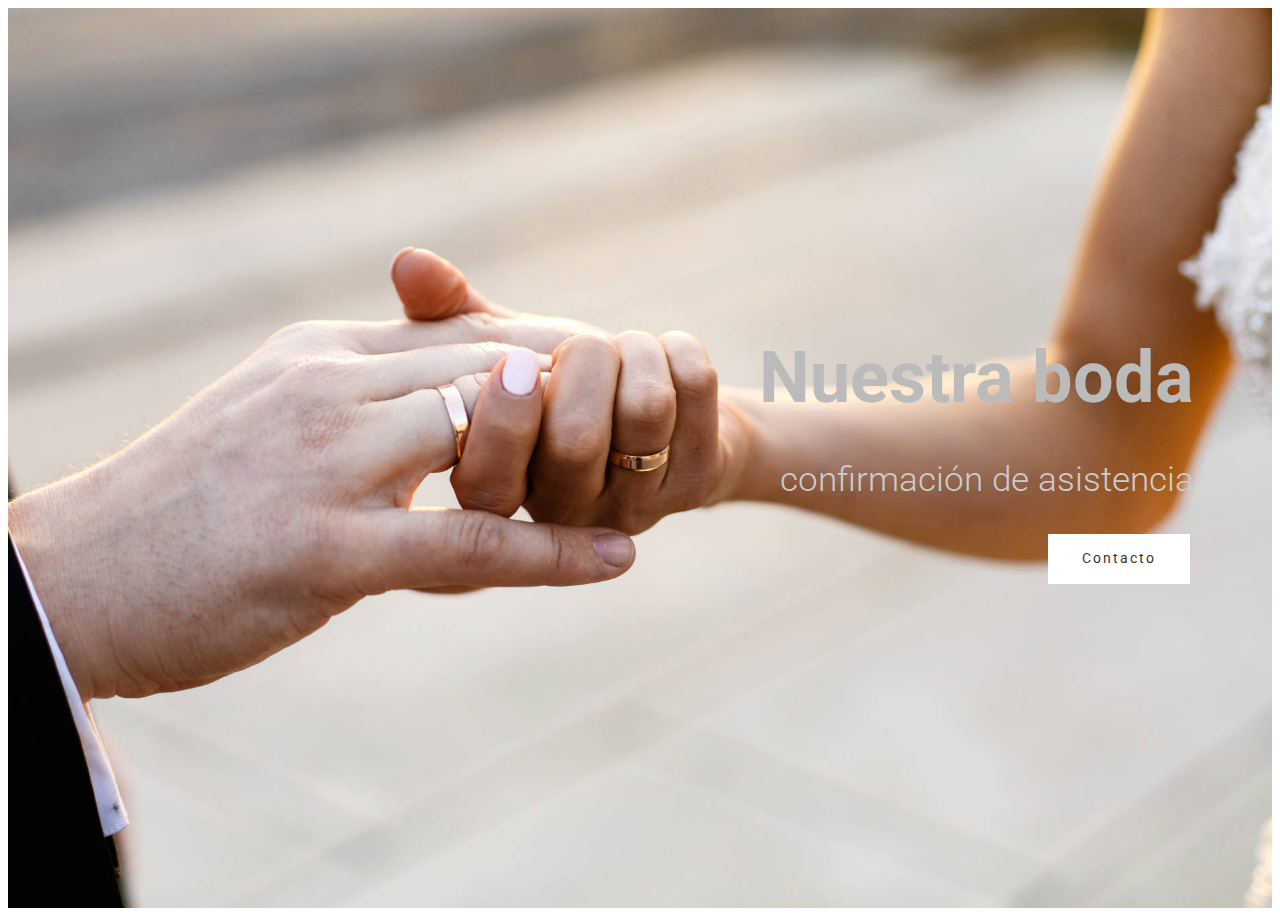
<file: index.html>
<!DOCTYPE html>
<html amp >
<head>
 
  <meta charset="UTF-8">
  <meta http-equiv="X-UA-Compatible" content="IE=edge">
  <meta name="generator" content="Mobirise v5.0.28, mobirise.com">
  <meta name="viewport" content="width=device-width, initial-scale=1, minimum-scale=1">
 <link rel="shortcut icon" href="assets/images/anillos.png" type="image/x-icon">
  <meta name="description" content="">
  <meta name="amp-script-src" content="">
  
  <title>Confirma asistencia</title>
  
<link rel="canonical" href="./">
 <style amp-boilerplate>body{-webkit-animation:-amp-start 8s steps(1,end) 0s 1 normal both;-moz-animation:-amp-start 8s steps(1,end) 0s 1 normal both;-ms-animation:-amp-start 8s steps(1,end) 0s 1 normal both;animation:-amp-start 8s steps(1,end) 0s 1 normal both}@-webkit-keyframes -amp-start{from{visibility:hidden}to{visibility:visible}}@-moz-keyframes -amp-start{from{visibility:hidden}to{visibility:visible}}@-ms-keyframes -amp-start{from{visibility:hidden}to{visibility:visible}}@-o-keyframes -amp-start{from{visibility:hidden}to{visibility:visible}}@keyframes -amp-start{from{visibility:hidden}to{visibility:visible}}</style>
<noscript><style amp-boilerplate>body{-webkit-animation:none;-moz-animation:none;-ms-animation:none;animation:none}</style></noscript>
<link href="https://fonts.googleapis.com/css?family=Roboto:100,100i,300,300i,400,400i,500,500i,700,700i,900,900i&subset=cyrillic&display=swap" rel="stylesheet">
 
 <style amp-custom> 
div,span,h1,h2,h3,h4,h5,h6,p,blockquote,a,ol,ul,li,figcaption,textarea,input{font: inherit;}*{-webkit-box-sizing: border-box;box-sizing: border-box;outline: none;}*:focus{outline: none;}body{position: relative;font-style: normal;line-height: 1;color: #3f485d;}section{background-color: #eeeeee;background-position: 50% 50%;background-repeat: no-repeat;background-size: cover;overflow: hidden;padding: 30px 0;}h1,h2,h3,h4,h5,h6{margin: 0;padding: 0;}p,li,blockquote{letter-spacing: 0.5px;line-height: 1.7;}ul,ol,blockquote,p{margin-bottom: 0;margin-top: 0;}a{cursor: pointer;}a,a:hover{text-decoration: none;}a.mbr-iconfont:hover{text-decoration: none;}h1,h2,h3,h4,h5,h6,.display-1,.display-2,.display-4,.display-5,.display-7{word-break: break-word;word-wrap: break-word;}b,strong{font-weight: bold;}blockquote{padding: 10px 0 10px 20px;position: relative;border-left: 3px solid;}input:-webkit-autofill,input:-webkit-autofill:hover,input:-webkit-autofill:focus,input:-webkit-autofill:active{-webkit-transition-delay: 9999s;transition-delay: 9999s;-webkit-transition-property: background-color,color;-o-transition-property: background-color,color;transition-property: background-color,color;}html,body{height: auto;min-height: 100vh;}.mbr-section-title{margin: 0;padding: 0;font-style: normal;line-height: 1.2;width: 100%;}.mbr-section-subtitle{line-height: 1.3;width: 100%;}.mbr-text{font-style: normal;line-height: 1.6;width: 100%;}.mbr-white{color: #ffffff;}.mbr-black{color: #000000;}.align-left{text-align: left;}.align-left .list-item{justify-content: flex-start;}.align-center{text-align: center;}.align-center .list-item{justify-content: center;}.align-right{text-align: right;}.align-right .list-item{justify-content: flex-end;}@media (max-width: 767px){.align-left,.align-center,.align-right{text-align: center;}.align-left .list-item,.align-center .list-item,.align-right .list-item{justify-content: center;}}.mbr-light{font-weight: 300;}.mbr-regular{font-weight: 400;}.mbr-semibold{font-weight: 500;}.mbr-bold{font-weight: 700;}.icons-list a{margin: 0 1rem 0 0;}.icons-list a:last-child{margin: 0;}.mbr-figure{align-self: center;}.hidden{visibility: hidden;}.super-hide{display: none;}.inactive{-webkit-user-select: none;-moz-user-select: none;-ms-user-select: none;user-select: none;pointer-events: none;-webkit-user-drag: none;user-drag: none;}.mbr-overlay{position: absolute;bottom: 0;left: 0;right: 0;top: 0;z-index: 0;}.map-placeholder{display: none;}.google-map,.google-map iframe{position: relative;width: 100%;height: 400px;}amp-img{width: 100%;}amp-img img{max-height: 100%;max-width: 100%;}img.mbr-temp{width: 100%;}.rounded{border-radius: 50%;}.is-builder .nodisplay + img[async],.is-builder .nodisplay + img[decoding="async"],.is-builder amp-img > a + img[async],.is-builder amp-img > a + img[decoding="async"]{display: none;}html:not(.is-builder) amp-img > a{position: absolute;top: 0;bottom: 0;left: 0;right: 0;z-index: 1;}.is-builder .temp-amp-sizer{position: absolute;}.is-builder amp-youtube .temp-amp-sizer,.is-builder amp-vimeo .temp-amp-sizer{position: static;}.mobirise-spinner{position: absolute;top: 50%;left: 40%;margin-left: 10%;-webkit-transform: translate3d(-50%,-50%,0);z-index: 4;}.mobirise-spinner em{width: 24px;height: 24px;background: #3ac;border-radius: 100%;display: inline-block;-webkit-animation: slide 1s infinite;}.mobirise-spinner em:nth-child(1){-webkit-animation-delay: 0.1s;}.mobirise-spinner em:nth-child(2){-webkit-animation-delay: 0.2s;}.mobirise-spinner em:nth-child(3){-webkit-animation-delay: 0.3s;}@-moz-keyframes slide{0%{-webkit-transform: scale(1);}50%{opacity: 0.3;-webkit-transform: scale(2);}100%{-webkit-transform: scale(1);}}@-webkit-keyframes slide{0%{-webkit-transform: scale(1);}50%{opacity: 0.3;-webkit-transform: scale(2);}100%{-webkit-transform: scale(1);}}@-o-keyframes slide{0%{-webkit-transform: scale(1);}50%{opacity: 0.3;-webkit-transform: scale(2);}100%{-webkit-transform: scale(1);}}@keyframes slide{0%{-webkit-transform: scale(1);}50%{opacity: 0.3;-webkit-transform: scale(2);}100%{-webkit-transform: scale(1);}}.mobirise-loader .amp-active > div{display: none;}.iconfont-wrapper{display: inline-block;}.mbr-flex{display: flex;}.flex-wrap{flex-wrap: wrap;}.mbr-jc-s{justify-content: flex-start;}.mbr-jc-c{justify-content: center;}.mbr-jc-e{justify-content: flex-end;}.mbr-row-reverse{flex-direction: row-reverse;}.mbr-column{flex-direction: column;}amp-img,img{height: 100%;width: 100%;}.hidden-slide{display: none;}.visible-slide{display: flex;}section,.container,.container-fluid{position: relative;word-wrap: break-word;}.mbr-fullscreen .mbr-overlay{min-height: 100vh;}.mbr-fullscreen{display: flex;align-items: center;height: 100vh;min-height: 100vh;padding: 3rem 0;}.container{padding: 0 1rem;width: 100%;margin-right: auto;margin-left: auto;}@media (max-width: 767px){.container{max-width: 540px;}} @media (min-width: 768px){.container{max-width: 720px;}} @media (min-width: 992px){.container{max-width: 960px;}} @media (min-width: 1200px){.container{max-width: 1140px;}}.container-fluid{width: 100%;padding: 0 1rem;}.btn{position: relative;font-weight: 400;margin: 0.4rem 0.5rem;border: 2px solid;font-style: normal;white-space: normal;transition: all 0.3s ease-in-out,box-shadow 2s ease-in-out,-webkit-box-shadow 2s ease-in-out;display: inline-flex;align-items: center;justify-content: center;word-break: break-word;line-height: 1;letter-spacing: 2px;}.btn-form{padding: 1rem 2rem;}.btn-form:hover{cursor: pointer;}.btn{padding: 1rem 2rem;border-radius: 0px;}.btn-sm{padding: 0.6rem 0.8rem;border-radius: 0px;}.btn-md{padding: 1rem 2rem;border-radius: 0px;}.btn-lg{padding: 1.2rem 3.2rem;border-radius: 0px;}form .btn,form .mbr-section-btn{margin: 0;}.note-popover .btn:after{display: none;}.mbr-section-btn{margin: 0 -0.25rem;font-size: 0;}nav .mbr-section-btn{margin-left: 0rem;margin-right: 0rem;}.btn .mbr-iconfont,.btn.btn-md .mbr-iconfont{cursor: pointer;margin: 0 0.8rem 0 0;}.btn-sm .mbr-iconfont{margin: 0 0.5rem 0 0;}[type="submit"]{-webkit-appearance: none;}section.menu{min-height: 70px;overflow: visible;padding: 0;}.menu-container{display: flex;-webkit-box-pack: justify;-ms-flex-pack: justify;justify-content: space-between;align-items: center;min-height: 70px;}@media (max-width: 991px){.menu-container{max-width: 100%;padding: 0.5rem 1rem;}} @media (max-width: 767px){.menu-container{padding: 0.5rem 1rem;}}.navbar{z-index: 100;width: 100%;position: absolute;}.navbar-fixed-top{position: fixed;top: 0;}.navbar-brand{display: flex;align-items: center;word-break: break-word;z-index: 1;}.navbar-logo{margin: 0 0.8rem 0 0;}@media (max-width: 767px){.navbar-logo amp-img{max-height: 35px;max-width: 35px;}}.navbar-caption-wrap{display: flex;}.navbar .navbar-collapse{display: flex;-ms-flex-preferred-size: auto;flex-basis: auto;align-items: center;justify-content: flex-end;}@media (max-width: 991px){.navbar .navbar-collapse{display: none;position: absolute;top: 0;right: 0;height: 100vh;overflow-y: auto;padding: 70px 2rem 1rem;z-index: 1;}}@media (max-width: 991px){.navbar.opened .navbar-collapse.show,.navbar.opened .navbar-collapse.collapsing{display: block;}.is-builder .navbar-collapse{position: fixed;}}.navbar-nav{list-style-type: none;display: flex;flex-wrap: wrap;padding-left: 0;min-width: 10rem;}@media (max-width: 991px){.navbar-nav{flex-direction: column;}} .navbar-nav .mbr-iconfont{margin: 0 0.2rem 0 0;}.nav-item{word-break: break-all;}.nav-link{display: flex;align-items: center;justify-content: center;}.nav-link,.navbar-caption{transition: all 0.2s;letter-spacing: 1px;}.nav-dropdown .dropdown-menu{min-width: 10rem;position: absolute;left: 0;padding: 1.25rem 0;}.nav-dropdown .dropdown-menu .dropdown-item{line-height: 2;display: flex;justify-content: center;align-items: center;padding: 0.25rem 1.5rem;white-space: nowrap;}.nav-dropdown .dropdown-menu .dropdown{position: relative;}.dropdown-menu .dropdown:hover > .dropdown-menu{opacity: 1;pointer-events: all;}.nav-dropdown .dropdown-submenu{top: 0;left: 100%;margin: 0;}.nav-item.dropdown{position: relative;}.nav-item.dropdown .dropdown-menu{opacity: 0;pointer-events: none;}.nav-item.dropdown:hover > .dropdown-menu{opacity: 1;pointer-events: all;}.link.dropdown-toggle:after{content: "";margin-left: 0.25rem;border-top: 0.35em solid;border-right: 0.35em solid transparent;border-left: 0.35em solid transparent;border-bottom: 0;}.navbar .dropdown.open > .dropdown-menu{display: block;}@media (max-width: 991px){.is-builder .nav-dropdown .dropdown-menu{position: relative;}.nav-dropdown .dropdown-submenu{left: 0;}.nav-dropdown .dropdown-menu .dropdown-item{padding: 0.25rem 1.5rem;margin: 0;justify-content: center;}.nav-dropdown .dropdown-menu .dropdown-item:after{right: auto;}.navbar.opened .dropdown-menu{top: 0;}.dropdown-toggle[data-toggle="dropdown-submenu"]:after{content: "";margin-left: 0.25rem;border-top: 0.35em solid;border-right: 0.35em solid transparent;border-left: 0.35em solid transparent;border-bottom: 0;top: 55%;}}.navbar-buttons{display: flex;flex-wrap: wrap;align-items: center;justify-content: center;}@media (max-width: 991px){.navbar-buttons{flex-direction: column;}}.menu-social-list{display: flex;align-items: center;justify-content: center;flex-wrap: wrap;}.menu-social-list a{margin: 0 0.5rem;}.menu-social-list a span{font-size: 1.5rem;}button.navbar-toggler{position: absolute;right: 20px;top: 25px;width: 31px;height: 20px;cursor: pointer;transition: all .2s;-ms-flex-item-align: center;-ms-grid-row-align: center;align-self: center;}.hamburger span{position: absolute;right: 0;width: 30px;height: 2px;border-right: 5px;}.hamburger span:nth-child(1){top: 0;transition: all .2s;}.hamburger span:nth-child(2){top: 8px;transition: all .15s;}.hamburger span:nth-child(3){top: 8px;transition: all .15s;}.hamburger span:nth-child(4){top: 16px;transition: all .2s;}nav.opened .navbar-toggler:not(.hide) .hamburger span:nth-child(4),nav.opened .navbar-toggler:not(.hide) .hamburger span:nth-child(1){top: 8px;width: 0;opacity: 0;right: 50%;transition: all .2s;}nav.opened .navbar-toggler:not(.hide) .hamburger span:nth-child(2){transform: rotate(-45deg);transition: all .25s;}nav.opened .navbar-toggler:not(.hide) .hamburger span:nth-child(3){transform: rotate(45deg);transition: all .25s;}.ampstart-btn.hamburger{position: absolute;top: 25px;right: 20px;margin-left: auto;height: 20px;width: 30px;background: none;border: none;cursor: pointer;z-index: 1000;}@media (min-width: 992px){.ampstart-btn,amp-sidebar{display: none;}.dropdown-menu .dropdown-toggle:after{content: "";border-bottom: 0.35em solid transparent;border-left: 0.35em solid;border-right: 0;border-top: 0.35em solid transparent;margin-left: 0.3rem;margin-top: -0.3077em;position: absolute;right: 1.1538em;top: 50%;}}.close-sidebar{width: 30px;height: 30px;position: relative;cursor: pointer;background-color: transparent;border: none;}.close-sidebar span{position: absolute;left: 0;width: 30px;height: 2px;border-right: 5px;top: 14px;}.close-sidebar span:nth-child(1){transform: rotate(-45deg);}.close-sidebar span:nth-child(2){transform: rotate(45deg);}.builder-sidebar{position: relative;height: 100vh;overflow-y: auto;min-width: 10rem;z-index: 1030;padding: 1rem 2rem;max-width: 20rem;}.builder-sidebar .dropdown:hover > .dropdown-menu{position: relative;text-align: center;}section.sidebar-open:before{content: '';position: fixed;top: 0;bottom: 0;right: 0;left: 0;background-color: rgba(0,0,0,0.2);z-index: 1040;}.is-builder section.horizontal-menu .ampstart-btn{display: none;}.is-builder section.horizontal-menu .dropdown-menu{z-index: auto;opacity: 1;pointer-events: auto;}.is-builder .menu{overflow: visible;}#sidebar{background-color: transparent;}.card-title{margin: 0;}.card{position: relative;background-color: transparent;border: none;border-radius: 0;width: 100%;padding: 0 1rem;}@media (max-width: 767px){.card:not(.last-child){padding-bottom: 30px;}} .card .card-img{width: auto;border-radius: 0;}.card .card-wrapper{height: 100%;}@media (max-width: 767px){.card .card-wrapper{flex-direction: column;}} .card img{height: 100%;-o-object-fit: cover;object-fit: cover;-o-object-position: center;object-position: center;}.card-inner,.items-list{display: flex;flex-direction: column;}.items-list{list-style-type: none;padding: 0;}.items-list .list-item{padding: 1rem 2rem;}.card-head{padding: 1.5rem 2rem;}.card-price-wrap{padding: 1rem 2rem;}.card-button{padding: 1rem;margin: 0;}.timeline-wrap{position: relative;}.timeline-wrap .iconBackground{position: absolute;left: 50%;width: 20px;height: 20px;line-height: 30px;text-align: center;border-radius: 50%;font-size: 30px;display: inline-block;background-color: #000000;top: 20px;margin: 0 0 0 -10px;}@media (max-width: 767px){.timeline-wrap .iconBackground{left: 0;}}.separline{position: relative;}@media (max-width: 767px){.separline:not(.last-child){padding-bottom: 2rem;}} .separline:before{position: absolute;content: "";width: 2px;background-color: #000000;left: calc(50% - 1px);height: calc(100% - 20px);top: 40px;}@media (max-width: 767px){.separline:before{left: 0;}}.gallery-img-wrap{position: relative;height: 100%;}.gallery-img-wrap:hover{cursor: pointer;}.gallery-img-wrap:hover .icon-wrap,.gallery-img-wrap:hover .caption-on-hover{opacity: 1;}.gallery-img-wrap:hover:after{opacity: .5;}.gallery-img-wrap amp-img{height: 100%;}.gallery-img-wrap:after{content: "";position: absolute;top: 0;bottom: 0;left: 0;right: 0;background: #000;opacity: 0;transition: opacity 0.2s;pointer-events: none;}.gallery-img-wrap .icon-wrap,.gallery-img-wrap .img-caption{z-index: 3;pointer-events: none;position: absolute;}.gallery-img-wrap .icon-wrap,.gallery-img-wrap .caption-on-hover{opacity: 0;transition: opacity 0.2s;}.gallery-img-wrap .icon-wrap{left: 50%;top: 50%;transform: translate(-50%,-50%);background-color: #fff;padding: .5rem;border-radius: 50%;}.gallery-img-wrap .amp-iconfont{color: #000;font-size: 1rem;width: 1rem;display: block;}.gallery-img-wrap .img-caption{left: 0;right: 0;}.gallery-img-wrap .img-caption.caption-top{top: 0;}.gallery-img-wrap .img-caption.caption-bottom{bottom: 0;}.gallery-img-wrap .img-caption:not(.caption-on-hover):after{content: "";position: absolute;top: 0;left: 0;right: 0;height: 100%;transition: opacity 0.2s;z-index: -1;pointer-events: none;}@media (max-width: 767px){.gallery-img-wrap:after,.gallery-img-wrap:hover:after,.gallery-img-wrap .icon-wrap{display: none;}.gallery-img-wrap .caption-on-hover{opacity: 1;}}.is-builder .gallery-img-wrap .icon-wrap,.is-builder .gallery-img-wrap .img-caption > *{pointer-events: all;}.amp-carousel-button,.dots-wrapper .dots span{transition: all 0.4s;cursor: pointer;outline: none;}.amp-carousel-button{width: 50px;height: 50px;border-radius: 50%;}.dots-wrapper .dots{display: inline-block;margin: 4px 8px;}.dots-wrapper .dots span{display: block;border-radius: 12px;height: 24px;width: 24px;background-color: #ffffff;border: 10px solid #cccccc;opacity: 0.5;}.dots-wrapper .dots span.current{width: 40px;}.dots-wrapper .dots span:hover,.dots-wrapper .dots span.current{opacity: 1;}.amp-carousel-button-next:after{right: 1rem;}.amp-carousel-button-prev:after{left: 1rem;}button.btn-img{cursor: pointer;}.is-builder .preview button.btn-img{opacity: 0.5;position: relative;pointer-events: none;}amp-image-lightbox,.lightbox{background: rgba(0,0,0,0.8);display: flex;flex-wrap: wrap;align-items: center;justify-content: center;width: 100%;height: 100%;overflow: auto;}amp-image-lightbox a.control,.lightbox a.control{position: absolute;cursor: default;top: 0;right: 0;}amp-image-lightbox .close,.lightbox .close{background: none;border: none;position: absolute;top: 16px;right: 16px;height: 32px;width: 32px;cursor: pointer;z-index: 1000;}amp-image-lightbox .close:before,amp-image-lightbox .close:after,.lightbox .close:before,.lightbox .close:after{position: absolute;top: 0;right: 16px;content: ' ';height: 32px;width: 2px;background-color: #fff;}amp-image-lightbox .close:before,.lightbox .close:before{transform: rotate(45deg);}amp-image-lightbox .close:after,.lightbox .close:after{transform: rotate(-45deg);}amp-image-lightbox .video-block,.lightbox .video-block{width: 100%;}div[submit-success] > *,div[submit-error] > *{padding: 15px;margin-bottom: 1rem;}.form-block{z-index: 1;background-color: transparent;padding: 30px;position: relative;overflow: hidden;}.form-block .mbr-overlay{z-index: -1;}@media (max-width: 991px){.form-block{padding: 15px;}}form input,form textarea,form select{padding: 15px 0.5rem;line-height: 1.45;width: 100%;background: #ffffff;border-width: 1px;border-style: solid;border-color: #767676;border-radius: 0;color: #000000;}form input[type="checkbox"],form input[type="radio"]{border: none;background: none;width: auto;}form .field{padding-bottom: 0.5rem;padding-top: 0.5rem;}form textarea.field-input{height: 200px;}form .fieldset{display: flex;justify-content: center;flex-wrap: wrap;align-items: center;}textarea[type="hidden"]{display: none;}.form-check{margin-bottom: 0;}.form-check-label{padding-left: 0;}.form-check-input{position: relative;margin: 4px;}.form-check-inline{display: inline-flex;align-items: center;padding-left: 0;margin-right: .75rem;}.mbr-row,.mbr-form-row{display: -webkit-box;display: -ms-flexbox;display: flex;-ms-flex-wrap: wrap;flex-wrap: wrap;margin-left: -1rem;margin-right: -1rem;}.mbr-form-row{margin-left: -0.5rem;margin-right: -0.5rem;}.mbr-form-row > [class*="mbr-col"]{padding-left: 0.5rem;padding-right: 0.5rem;}@media (max-width: 767px){.mbr-col,.mbr-col-auto{padding-right: 1rem;padding-left: 1rem;}.mbr-col-sm-12{-ms-flex: 0 0 100%;-webkit-box-flex: 0;flex: 0 0 100%;max-width: 100%;padding-right: 1rem;padding-left: 1rem;}}@media (min-width: 768px){.mbr-col,.mbr-col-auto{padding-right: 1rem;padding-left: 1rem;}.mbr-col-md-2{-ms-flex: 0 0 16.6666666667%;-webkit-box-flex: 0;flex: 0 0 16.6666666667%;max-width: 16.6666666667%;padding-right: 1rem;padding-left: 1rem;}.mbr-col-md-3{-ms-flex: 0 0 25%;-webkit-box-flex: 0;flex: 0 0 25%;max-width: 25%;padding-right: 1rem;padding-left: 1rem;}.mbr-col-md-4{-ms-flex: 0 0 33.3333333333%;-webkit-box-flex: 0;flex: 0 0 33.3333333333%;max-width: 33.3333333333%;padding-right: 1rem;padding-left: 1rem;}.mbr-col-md-5{-ms-flex: 0 0 41.6666666667%;-webkit-box-flex: 0;flex: 0 0 41.6666666667%;max-width: 41.6666666667%;padding-right: 1rem;padding-left: 1rem;}.mbr-col-md-6{-ms-flex: 0 0 50%;-webkit-box-flex: 0;flex: 0 0 50%;max-width: 50%;padding-right: 1rem;padding-left: 1rem;}.mbr-col-md-7{-ms-flex: 0 0 58.3333333333%;-webkit-box-flex: 0;flex: 0 0 58.3333333333%;max-width: 58.3333333333%;padding-right: 1rem;padding-left: 1rem;}.mbr-col-md-8{-ms-flex: 0 0 66.6666666667%;-webkit-box-flex: 0;flex: 0 0 66.6666666667%;max-width: 66.6666666667%;padding-right: 1rem;padding-left: 1rem;}.mbr-col-md-10{-ms-flex: 0 0 83.3333333333%;-webkit-box-flex: 0;flex: 0 0 83.3333333333%;max-width: 83.3333333333%;padding-right: 1rem;padding-left: 1rem;}.mbr-col-md-12{-ms-flex: 0 0 100%;-webkit-box-flex: 0;flex: 0 0 100%;max-width: 100%;padding-right: 1rem;padding-left: 1rem;}}.mbr-col{-ms-flex: 1 1 auto;-webkit-box-flex: 1;flex: 1 1 auto;max-width: 100%;}.mbr-col-auto{-ms-flex: 0 0 auto;flex: 0 0 auto;width: auto;}@media (min-width: 992px){.mbr-col,.mbr-col-auto{padding-right: 1rem;padding-left: 1rem;}.mbr-col-lg-2{-ms-flex: 0 0 16.6666666667%;-webkit-box-flex: 0;flex: 0 0 16.6666666667%;max-width: 16.6666666667%;padding-right: 1rem;padding-left: 1rem;}.mbr-col-lg-3{-ms-flex: 0 0 25%;-webkit-box-flex: 0;flex: 0 0 25%;max-width: 25%;padding-right: 1rem;padding-left: 1rem;}.mbr-col-lg-4{-ms-flex: 0 0 33.3333333333%;-webkit-box-flex: 0;flex: 0 0 33.3333333333%;max-width: 33.3333333333%;padding-right: 1rem;padding-left: 1rem;}.mbr-col-lg-5{-ms-flex: 0 0 41.6666666667%;-webkit-box-flex: 0;flex: 0 0 41.6666666667%;max-width: 41.6666666667%;padding-right: 1rem;padding-left: 1rem;}.mbr-col-lg-6{-ms-flex: 0 0 50%;-webkit-box-flex: 0;flex: 0 0 50%;max-width: 50%;padding-right: 1rem;padding-left: 1rem;}.mbr-col-lg-7{-ms-flex: 0 0 58.3333333333%;-webkit-box-flex: 0;flex: 0 0 58.3333333333%;max-width: 58.3333333333%;padding-right: 1rem;padding-left: 1rem;}.mbr-col-lg-8{-ms-flex: 0 0 66.6666666667%;-webkit-box-flex: 0;flex: 0 0 66.6666666667%;max-width: 66.6666666667%;padding-right: 1rem;padding-left: 1rem;}.mbr-col-lg-9{-ms-flex: 0 0 75%;-webkit-box-flex: 0;flex: 0 0 75%;max-width: 75%;padding-right: 1rem;padding-left: 1rem;}.mbr-col-lg-10{-ms-flex: 0 0 83.3333333333%;-webkit-box-flex: 0;flex: 0 0 83.3333333333%;max-width: 83.3333333333%;padding-right: 1rem;padding-left: 1rem;}.mbr-col-lg-12{-ms-flex: 0 0 100%;-webkit-box-flex: 0;flex: 0 0 100%;max-width: 100%;padding-right: 1rem;padding-left: 1rem;}}@media (min-width: 992px){.lg-pb{padding-bottom: 3rem;}}@media (max-width: 991px){.md-pb{padding-bottom: 3rem;}}.mbr-pt-1,.mbr-py-1{padding-top: 10px;}.mbr-pb-1,.mbr-py-1{padding-bottom: 10px;}.mbr-px-1{padding-left: 10px;padding-right: 10px;}.mbr-p-1{padding: 10px;}.mbr-pt-2,.mbr-py-2{padding-top: 1rem;}.mbr-pb-2,.mbr-py-2{padding-bottom: 1rem;}.mbr-px-2{padding-left: 1rem;padding-right: 1rem;}.mbr-p-2{padding: 1rem;}.mbr-pt-3,.mbr-py-3{padding-top: 25px;}.mbr-pb-3,.mbr-py-3{padding-bottom: 25px;}.mbr-px-3{padding-left: 25px;padding-right: 25px;}.mbr-p-3{padding: 25px;}.mbr-pt-4,.mbr-py-4{padding-top: 2rem;}.mbr-pb-4,.mbr-py-4{padding-bottom: 2rem;}.mbr-px-4{padding-left: 2rem;padding-right: 2rem;}.mbr-p-4{padding: 2rem;}.mbr-pt-5,.mbr-py-5{padding-top: 3rem;}.mbr-pb-5,.mbr-py-5{padding-bottom: 3rem;}.mbr-px-5{padding-left: 3rem;padding-right: 3rem;}.mbr-p-5{padding: 3rem;}@media (max-width: 991px){.mbr-py-4,.mbr-py-5{padding-top: 1rem;padding-bottom: 1rem;}.mbr-px-4,.mbr-px-5{padding-left: 1rem;padding-right: 1rem;}.mbr-p-3,.mbr-p-4,.mbr-p-5{padding: 1rem;}}.mbr-ml-auto{margin-left: auto;}.mbr-mr-auto{margin-right: auto;}.mbr-m-auto{margin: auto;}#scrollToTopMarker{position: absolute;width: 0px;height: 0px;top: 300px;}#scrollToTopButton{position: fixed;bottom: 25px;right: 25px;opacity: .4;z-index: 5000;font-size: 32px;height: 60px;width: 60px;border: none;border-radius: 3px;cursor: pointer;}#scrollToTopButton:focus{outline: none;}#scrollToTopButton a:before{content: '';position: absolute;height: 40%;top: 36%;width: 2px;left: calc(50% - 1px);}#scrollToTopButton a:after{content: '';position: absolute;border-top: 2px solid;border-right: 2px solid;width: 40%;height: 40%;left: calc(30% - 1px);bottom: 30%;transform: rotate(-45deg);}.is-builder #scrollToTopButton a:after{left: 30%;}a{font-style: normal;font-weight: 400;}@media (max-width: 767px){.mbr-section-btn,.mbr-section-title{text-align: center;}}
body{font-family: Roboto;}blockquote{border-color: #4ea2e3;}div[submit-success] > *{background: #0dcd7b;color: #000000;}div[submit-error] > *{background: #a0a0a0;color: #ffffff;}.display-1{font-family: 'Roboto',sans-serif;font-size: 4.5rem;}.display-2{font-family: 'Roboto',sans-serif;font-size: 2.2rem;}.display-4{font-family: 'Roboto',sans-serif;font-size: 0.9rem;}.display-5{font-family: 'Roboto',sans-serif;font-size: 1.8rem;}.display-7{font-family: 'Roboto',sans-serif;font-size: 1.1rem;}.display-1 .mbr-iconfont-btn{font-size: 4.5rem;width: 4.5rem;}.display-2 .mbr-iconfont-btn{font-size: 2.2rem;width: 2.2rem;}.display-4 .mbr-iconfont-btn{font-size: 0.9rem;width: 0.9rem;}.display-5 .mbr-iconfont-btn{font-size: 1.8rem;width: 1.8rem;}.display-7 .mbr-iconfont-btn{font-size: 1.1rem;width: 1.1rem;}@media (max-width: 768px){.display-1{font-size: 3.6rem;font-size: calc( 2.225rem + (4.5 - 2.225) * ((100vw - 20rem) / (48 - 20)));line-height: calc( 1.4 * (2.225rem + (4.5 - 2.225) * ((100vw - 20rem) / (48 - 20))));}.display-2{font-size: 1.76rem;font-size: calc( 1.42rem + (2.2 - 1.42) * ((100vw - 20rem) / (48 - 20)));line-height: calc( 1.4 * (1.42rem + (2.2 - 1.42) * ((100vw - 20rem) / (48 - 20))));}.display-4{font-size: 0.72rem;font-size: calc( 0.965rem + (0.9 - 0.965) * ((100vw - 20rem) / (48 - 20)));line-height: calc( 1.4 * (0.965rem + (0.9 - 0.965) * ((100vw - 20rem) / (48 - 20))));}.display-5{font-size: 1.44rem;font-size: calc( 1.28rem + (1.8 - 1.28) * ((100vw - 20rem) / (48 - 20)));line-height: calc( 1.4 * (1.28rem + (1.8 - 1.28) * ((100vw - 20rem) / (48 - 20))));}}.bg-primary{background-color: #4ea2e3;}.bg-success{background-color: #0dcd7b;}.bg-info{background-color: #8282e7;}.bg-warning{background-color: #767676;}.bg-danger{background-color: #a0a0a0;}.btn-primary,.btn-primary:active,.btn-primary.active{background-color: #4ea2e3;border-color: #4ea2e3;color: #ffffff;}.btn-primary:hover,.btn-primary:focus,.btn-primary.focus{color: #ffffff;background-color: #1f7dc5;border-color: #1f7dc5;}.btn-primary.disabled,.btn-primary:disabled{color: #ffffff;background-color: #1f7dc5;border-color: #1f7dc5;}.btn-secondary,.btn-secondary:active,.btn-secondary.active{background-color: #4addff;border-color: #4addff;color: #003c4a;}.btn-secondary:hover,.btn-secondary:focus,.btn-secondary.focus{color: #003c4a;background-color: #00cdfd;border-color: #00cdfd;}.btn-secondary.disabled,.btn-secondary:disabled{color: #003c4a;background-color: #00cdfd;border-color: #00cdfd;}.btn-info,.btn-info:active,.btn-info.active{background-color: #8282e7;border-color: #8282e7;color: #ffffff;}.btn-info:hover,.btn-info:focus,.btn-info.focus{color: #ffffff;background-color: #4242db;border-color: #4242db;}.btn-info.disabled,.btn-info:disabled{color: #ffffff;background-color: #4242db;border-color: #4242db;}.btn-success,.btn-success:active,.btn-success.active{background-color: #0dcd7b;border-color: #0dcd7b;color: #ffffff;}.btn-success:hover,.btn-success:focus,.btn-success.focus{color: #ffffff;background-color: #088550;border-color: #088550;}.btn-success.disabled,.btn-success:disabled{color: #ffffff;background-color: #088550;border-color: #088550;}.btn-warning,.btn-warning:active,.btn-warning.active{background-color: #767676;border-color: #767676;color: #ffffff;}.btn-warning:hover,.btn-warning:focus,.btn-warning.focus{color: #ffffff;background-color: #505050;border-color: #505050;}.btn-warning.disabled,.btn-warning:disabled{color: #ffffff;background-color: #505050;border-color: #505050;}.btn-danger,.btn-danger:active,.btn-danger.active{background-color: #a0a0a0;border-color: #a0a0a0;color: #ffffff;}.btn-danger:hover,.btn-danger:focus,.btn-danger.focus{color: #ffffff;background-color: #7a7a7a;border-color: #7a7a7a;}.btn-danger.disabled,.btn-danger:disabled{color: #ffffff;background-color: #7a7a7a;border-color: #7a7a7a;}.btn-black,.btn-black:active,.btn-black.active{background-color: #333333;border-color: #333333;color: #ffffff;}.btn-black:hover,.btn-black:focus,.btn-black.focus{color: #ffffff;background-color: #0d0d0d;border-color: #0d0d0d;}.btn-black.disabled,.btn-black:disabled{color: #ffffff;background-color: #0d0d0d;border-color: #0d0d0d;}.btn-white,.btn-white:active,.btn-white.active{background-color: #ffffff;border-color: #ffffff;color: #808080;}.btn-white:hover,.btn-white:focus,.btn-white.focus{color: #808080;background-color: #d9d9d9;border-color: #d9d9d9;}.btn-white.disabled,.btn-white:disabled{color: #808080;background-color: #d9d9d9;border-color: #d9d9d9;}.btn-white,.btn-white:active,.btn-white.active{color: #333333;}.btn-white:hover,.btn-white:focus,.btn-white.focus{color: #333333;}.btn-white.disabled,.btn-white:disabled{color: #333333;}.btn-primary-outline,.btn-primary-outline:active,.btn-primary-outline.active{background: none;border-color: #1c6faf;color: #1c6faf;}.btn-primary-outline:hover,.btn-primary-outline:focus,.btn-primary-outline.focus{color: #ffffff;background-color: #4ea2e3;border-color: #4ea2e3;}.btn-primary-outline.disabled,.btn-primary-outline:disabled{color: #ffffff;background-color: #4ea2e3;border-color: #4ea2e3;}.btn-secondary-outline,.btn-secondary-outline:active,.btn-secondary-outline.active{background: none;border-color: #00b8e3;color: #00b8e3;}.btn-secondary-outline:hover,.btn-secondary-outline:focus,.btn-secondary-outline.focus{color: #003c4a;background-color: #4addff;border-color: #4addff;}.btn-secondary-outline.disabled,.btn-secondary-outline:disabled{color: #003c4a;background-color: #4addff;border-color: #4addff;}.btn-info-outline,.btn-info-outline:active,.btn-info-outline.active{background: none;border-color: #2c2cd7;color: #2c2cd7;}.btn-info-outline:hover,.btn-info-outline:focus,.btn-info-outline.focus{color: #ffffff;background-color: #8282e7;border-color: #8282e7;}.btn-info-outline.disabled,.btn-info-outline:disabled{color: #ffffff;background-color: #8282e7;border-color: #8282e7;}.btn-success-outline,.btn-success-outline:active,.btn-success-outline.active{background: none;border-color: #076d41;color: #076d41;}.btn-success-outline:hover,.btn-success-outline:focus,.btn-success-outline.focus{color: #ffffff;background-color: #0dcd7b;border-color: #0dcd7b;}.btn-success-outline.disabled,.btn-success-outline:disabled{color: #ffffff;background-color: #0dcd7b;border-color: #0dcd7b;}.btn-warning-outline,.btn-warning-outline:active,.btn-warning-outline.active{background: none;border-color: #434343;color: #434343;}.btn-warning-outline:hover,.btn-warning-outline:focus,.btn-warning-outline.focus{color: #ffffff;background-color: #767676;border-color: #767676;}.btn-warning-outline.disabled,.btn-warning-outline:disabled{color: #ffffff;background-color: #767676;border-color: #767676;}.btn-danger-outline,.btn-danger-outline:active,.btn-danger-outline.active{background: none;border-color: #6d6d6d;color: #6d6d6d;}.btn-danger-outline:hover,.btn-danger-outline:focus,.btn-danger-outline.focus{color: #ffffff;background-color: #a0a0a0;border-color: #a0a0a0;}.btn-danger-outline.disabled,.btn-danger-outline:disabled{color: #ffffff;background-color: #a0a0a0;border-color: #a0a0a0;}.btn-black-outline,.btn-black-outline:active,.btn-black-outline.active{background: none;border-color: #000000;color: #000000;}.btn-black-outline:hover,.btn-black-outline:focus,.btn-black-outline.focus{color: #ffffff;background-color: #333333;border-color: #333333;}.btn-black-outline.disabled,.btn-black-outline:disabled{color: #ffffff;background-color: #333333;border-color: #333333;}.btn-white-outline,.btn-white-outline:active,.btn-white-outline.active{background: none;border-color: #ffffff;color: #ffffff;}.btn-white-outline:hover,.btn-white-outline:focus,.btn-white-outline.focus{color: #333333;background-color: #ffffff;border-color: #ffffff;}.text-primary{color: #4ea2e3;}.text-secondary{color: #4addff;}.text-success{color: #0dcd7b;}.text-info{color: #8282e7;}.text-warning{color: #767676;}.text-danger{color: #a0a0a0;}.text-white{color: #ffffff;}.text-black{color: #000000;}a.text-primary:hover,a.text-primary:focus{color: #1c6faf;}a.text-secondary:hover,a.text-secondary:focus{color: #00b8e3;}a.text-success:hover,a.text-success:focus{color: #076d41;}a.text-info:hover,a.text-info:focus{color: #2c2cd7;}a.text-warning:hover,a.text-warning:focus{color: #434343;}a.text-danger:hover,a.text-danger:focus{color: #6d6d6d;}a.text-white:hover,a.text-white:focus{color: #b3b3b3;}a.text-black:hover,a.text-black:focus{color: #4d4d4d;}.alert-success{background-color: #0dcd7b;}.alert-info{background-color: #8282e7;}.alert-warning{background-color: #767676;}.alert-danger{background-color: #a0a0a0;}a,a:hover{color: #4ea2e3;}.mbr-plan-header.bg-primary .mbr-plan-subtitle,.mbr-plan-header.bg-primary .mbr-plan-price-desc{color: #feffff;}.mbr-plan-header.bg-success .mbr-plan-subtitle,.mbr-plan-header.bg-success .mbr-plan-price-desc{color: #acfad9;}.mbr-plan-header.bg-info .mbr-plan-subtitle,.mbr-plan-header.bg-info .mbr-plan-price-desc{color: #ffffff;}.mbr-plan-header.bg-warning .mbr-plan-subtitle,.mbr-plan-header.bg-warning .mbr-plan-price-desc{color: #b6b6b6;}.mbr-plan-header.bg-danger .mbr-plan-subtitle,.mbr-plan-header.bg-danger .mbr-plan-price-desc{color: #e0e0e0;}.mobirise-spinner em:nth-child(1){background: #4ea2e3;}.mobirise-spinner em:nth-child(2){background: #4addff;}.mobirise-spinner em:nth-child(3){background: #0dcd7b;}#scrollToTopMarker{display: none;}#scrollToTopButton{background-color: #4ea2e3;}#scrollToTopButton a:before{background: #ffffff;}#scrollToTopButton a:after{border-top-color: #ffffff;border-right-color: #ffffff;}.cid-smhQS95iH4{background-image: url("assets/images/bride-groom-hold-each-other-hands-with-wedding-rings-2000x1333.jpg");}.cid-smhQS95iH4 .mbr-section-title{color: #bbbbbb;}.cid-smhQS95iH4 .mbr-section-subtitle{color: #cccccc;text-align: right;}
.engine{position: absolute;text-indent: -2400px;text-align: center;padding: 0;top: 0;left: -2400px;}[class*="-iconfont"]{display: inline-flex;}</style>
 
  <script async  src="https://cdn.ampproject.org/v0.js"></script>
  <script async custom-element="amp-analytics" src="https://cdn.ampproject.org/v0/amp-analytics-0.1.js"></script>
  
  
  
</head>
<body>
  
  <section class="header1 cid-smhQS95iH4 mbr-fullscreen" id="header1-0">

    

    <div class="container">
        <h1 class="mbr-section-title mbr-fonts-style align-right mbr-bold mbr-white mbr-pt-1 mbr-pb-3 display-1">Nuestra boda</h1>
        <h3 class="mbr-section-subtitle mbr-fonts-style align-right mbr-white mbr-light mbr-pt-1 mbr-pb-3 display-2">
            confirmación de asistencia</h3>
        
        <div class="mbr-section-btn align-right"><a class="btn btn-md btn-white display-4" href="mailto:is.ls.tamayo@outlook.com">
                Contacto</a></div>
    </div>

</section>


  
  
  


</body>
</html>
</file>
